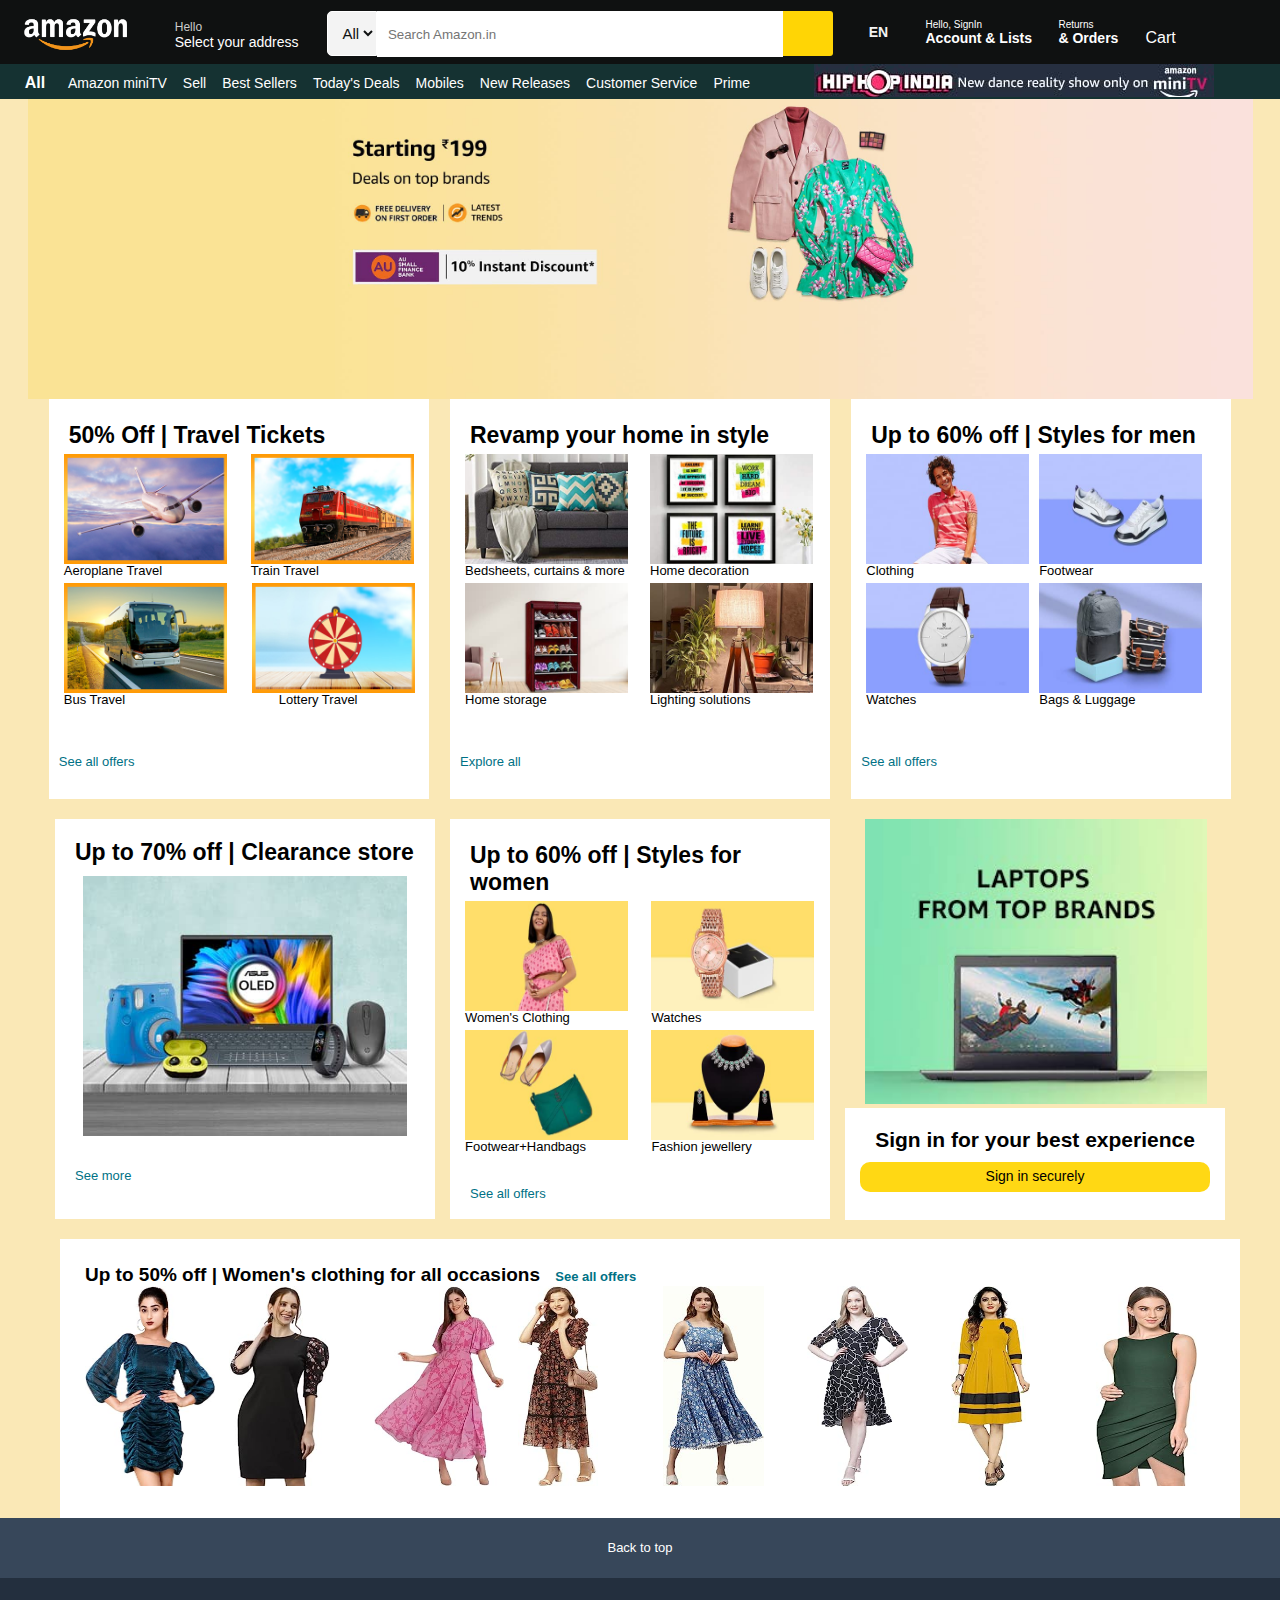
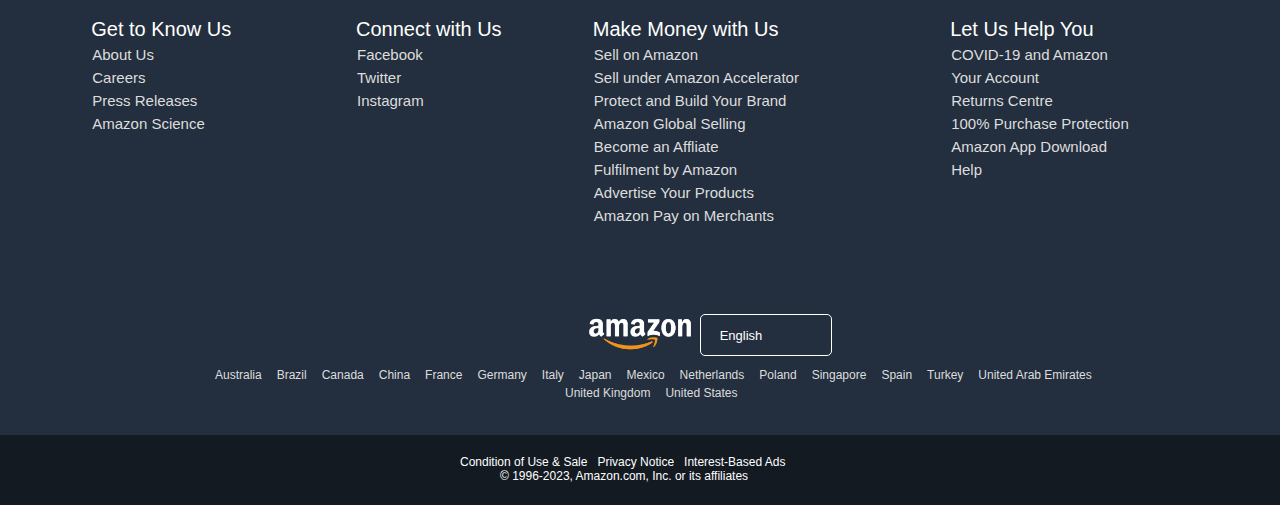
<file: Amazon-clone/clone-code/home.html>
<!DOCTYPE html>
<html lang="en">
<head>
    <meta charset="UTF-8">
    <meta name="viewport" content="width=device-width, initial-scale=1.0">
    <title>Online Shopping site in India: Shop Online for Mobiles, Books, Watches, Shoes and More - Amazon.in</title>
    <link rel="stylesheet" href="https://cdnjs.cloudflare.com/ajax/libs/font-awesome/6.4.0/css/all.min.css" integrity="sha512-iecdLmaskl7CVkqkXNQ/ZH/XLlvWZOJyj7Yy7tcenmpD1ypASozpmT/E0iPtmFIB46ZmdtAc9eNBvH0H/ZpiBw==" crossorigin="anonymous" referrerpolicy="no-referrer" />
    <link rel="stylesheet" href="../style/style.css">
</head>
<body>
    <header>
        <nav>
            <div class="nav-head-first">
                <div class="nav-left">
                    <div class="nav-logo border">
                        <a href="/clone-code/home.html" aria-label="amazon.in" class="amazon logo and progressive link for amazon website">
                            <span class="logo"></span>
                        </a>
                    </div>
                    <div class="nav-address">
                        <div class="nav-address-content">
                            <!--<span class="address-icon"><img src="../solo-product/add.png" alt="address-icon" class="icon"></span> -->
                            <a href="home.html" aria-label="amazon.in" class="Select your address">
                                <span class="address-progressive-content nav-line-1">Hello</span>
                                <span class="address-icon"></span>
                                <span class="address-progressive-content nav-line-2">Select your address</span>
                            </a>
                        </div>
                    </div>
                </div>
                <div class="nav-center">
                   <a href="home.html" class="nav-s">
                        <div class="nav-category nav-border">
                            <select name="All Categories" class="nav-select-category">
                                <option value="All Categories">All Categories</option>
                                <option value="Alexa Skill">Alexa Skill</option>
                                <option value="Baby">Baby</option>
                            </select>
                        </div>
                        <div class="nav-search">
                            <input type="text" name="Search Amazon.in" id="nav-amazon-search" class="nav-search-bar" placeholder="  Search Amazon.in">
                        </div>
                        <div class="nav-search-icon">
                            <i class="fa-solid fa-magnifying-glass"></i>
                        </div>
                   </a>
                </div>
                <div class="nav-right">
                    <div class="nav-choice-language">
                        <div class="nav-language">
                            <p class="language"><b>EN</b></p>
                        </div>
                    </div>
                    <div class="nav-account">
                        <div class="nav-signin">
                            <p class="nav-signin-hello">Hello, SignIn</p>
                        </div>
                        <div class="nav-login">
                            <p class="nav-login-hello"><b>Account & Lists</b></p>
                        </div>
                    </div>
                    <div class="nav-orders">
                        <div class="nav-return-orders-1">
                            <p class="nav-return-order">Returns</p>
                        </div>
                        <div class="nav-return-orders-2">
                            <p class="nav-return-order1"><b>& Orders</b></p>
                        </div>
                        <!-- Taking Rest Only For Today -->
                    </div>
                    <div class="nav-cart">
                        <div class="cart-icon">
                            <i class="fa-solid fa-cart-shopping"></i>
                        </div>
                        <div class="nav-order-cart">
                            <p class="cart-txt">Cart</p>
                        </div>
                    </div>
                </div>
            </div>
            <div class="nav-head-second">
                <div class="nav-second-left">
                    <div class="nav-icon-all">
                        <div class="nav-all">
                            <p class="nav-all-menu"><b>All</b></p>
                        </div>
                    </div>
                </div>
                <div class="nav-second-center">
                    <div class="nav-amazon-minitv"><p class="nav-minitv nav-font">Amazon miniTV</p></div>
                    <div class="nav-amazon-sell"><p class="nav-sell nav-font">Sell</p></div>
                    <div class="nav-amazon-best-seller"><p class="nav-best-seller nav-font">Best Sellers</p></div>
                    <div class="nav-amazon-today-deal"><p class="nav-today-deal nav-font">Today's Deals</p></div>
                    <div class="nav-amazon-mobile"><p class="nav-mobile nav-font">Mobiles</p></div>
                    <div class="nav-amazon-new-release"><p class="nav-new-release nav-font">New Releases</p></div>
                    <div class="nav-amazon-customer-service"><p class="nav-customer-service nav-font">Customer Service</p></div>
                    <div class="nav-amazon-prime"><p class="nav-prim nav-font">Prime</p></div>
                    <div class="nav-amazon-blanck"></div>
                </div>
                <div class="nav-second-right">
                    <span class="blank"></span>
                    <span class="nav-amazon-minitv-ad"></span>
                </div>
            </div>
        </nav>
    </header>
    <main>
        <div class="page1-start">
            <div class="page1-background-offer">
                <div class="page1-items">
                    <span class="background-offer"></span>
                </div>
                <div class="page1-item-boxes">
                    <div class="page1-items-box1">
                        <div class="page1-items-box1-heading">
                            <h3 class="travel-ticket-offers-text">50% Off | Travel Tickets</h3>
                        </div>
                        <div class="page1-items-box1-boxes">
                            <div class="page1-items-box1-boxes1">
                                <figure>
                                    <img src="../offers-on-travel-tickets/offers-on-travel-tickets-1.jpg" alt="Airplane - Tickets" class="tickets aeroplane-ticket">
                                    <figcaption>Aeroplane Travel</figcaption>
                                </figure>
                            </div>
                            <div class="page1-items-box1-boxes2">
                                <figure>
                                    <img src="../offers-on-travel-tickets/offers-on-travel-tickets-2.jpg" alt="Train - Tickets" class="tickets train-ticket">
                                    <figcaption>Train Travel</figcaption>
                                </figure>
                            </div>
                        </div>
                        <div class="page1-items-box1-boxes">
                            <div class="page1-items-box1-boxes3">
                                <figure>
                                    <img src="../offers-on-travel-tickets/offers-on-travel-tickets-3.jpg" alt="Bus - Tickets" class="tickets bus-tickets">
                                    <figcaption>Bus Travel</figcaption>
                                </figure>
                            </div>
                            <div class="page1-items-box1-boxes4">
                                <figure>
                                    <img src="../offers-on-travel-tickets/offers-on-travel-tickets-4.jpg" alt="Chance - To - Win - Lottery" class="tickets lottery-tickets">
                                    <figcaption class="lottery-text">Lottery Travel</figcaption>
                                </figure>
                            </div>
                        </div>
                        <div class="link-to-offer">
                            <a href="#" class="see-all-offers-wow">See all offers</a>
                        </div>
                    </div>
                    <div class="page1-items-box2">
                        <div class="page1-items-box2-heading">
                            <h3 class="revamp-home-style-txt">Revamp your home in style</h3>
                        </div>
                        <div class="page1-items-box2-boxes">
                            <div class="page1-items-box2-boxes1">
                                <figure>
                                    <img src="../revamp-your-home-in-style/revamp-your-home-in-style-1.jpg" alt="Bedsheets - curtains - & more" class="revamp Bedsheets-curtains-more">
                                    <figcaption>Bedsheets, curtains & more</figcaption>
                                </figure>
                            </div>
                            <div class="page1-items-box2-boxes2">
                                <figure>
                                    <img src="../revamp-your-home-in-style/revamp-your-home-in-style-2.jpg" alt="Home - decoration" class="revamp home-decoration">
                                    <figcaption>Home decoration</figcaption>
                                </figure>
                            </div>
                        </div>
                        <div class="page1-items-box2-boxes">
                            <div class="page1-items-box2-boxes3">
                                <figure>
                                    <img src="../revamp-your-home-in-style/revamp-your-home-in-style-3.jpg" alt="home - storage" class="revamp home-storage">
                                    <figcaption>Home storage</figcaption>
                                </figure>
                            </div>
                            <div class="page1-items-box2-boxes4">
                                <figure>
                                    <img src="../revamp-your-home-in-style/revamp-your-home-in-style-4.jpg" alt="Lighting - Solutions - revamp" class="revamp lighting-solutions-revamp">
                                    <figcaption class="lighting-solutions">Lighting solutions</figcaption>
                                </figure>
                            </div>
                        </div>
                        <div class="link-to-offer">
                            <a href="#" class="see-all-offers-wow">Explore all</a>
                        </div>
                    </div>
                    <div class="page1-items-box3">
                        <div class="page1-items-box3-heading">
                            <h3 class="style-for-men-head">Up to 60% off | Styles for men</h3>
                        </div>
                        <div class="page1-items-box3-boxes">
                            <div class="page1-items-box3-boxes1">
                                <figure>
                                    <img src="../style-for-men/style-for-men-1.jpg" alt="Men - Clothing" class="men-styles men-clothing">
                                    <figcaption>Clothing</figcaption>
                                </figure>
                            </div>
                            <div class="page1-items-box3-boxes2">
                                <figure>
                                    <img src="../style-for-men/style-for-men-2.jpg" alt="Men - Footwear" class="men-styles men-footwear">
                                    <figcaption class="footwear-txt">Footwear</figcaption>
                                </figure>
                            </div>
                        </div>
                        <div class="page1-items-box3-boxes">
                            <div class="page1-items-box3-boxes3">
                                <figure>
                                    <img src="../style-for-men/style-for-men-3.jpg" alt="Men - Watches" class="men-styles men-watches">
                                    <figcaption>Watches</figcaption>
                                </figure>
                            </div>
                            <div class="page1-items-box3-boxes4">
                                <figure>
                                    <img src="../style-for-men/style-for-men-4.jpg" alt="Men - Bags & Luggage" class="men-styles men-luggage">
                                    <figcaption class="bags-n-luggage">Bags & Luggage</figcaption>
                                </figure>
                            </div>
                        </div>
                        <div class="link-to-offer">
                            <a href="#" class="see-all-offers-wow">See all offers</a>
                        </div>
                    </div>
                </div>
            </div>
        </div>
        <div class="page2-start">
            <div class="page2-item-boxes">
                <div class="page2-items-box1">
                    <div class="page2-items-box1-heading">
                        <h3 class="clearance-store-heading">Up to 70% off | Clearance store</h3>
                    </div>
                    <div class="page2-items-box1-boxes">
                        <img src="../solo-product/clearance-store.jpg" alt="Clearance - Store - Items" class="clearance-store">
                    </div>
                    <div class="link-to-offer-see-more">
                        <a href="#" class="see-more-offer">See more</a>
                    </div>
                </div>
                <div class="page2-items-box2">
                    <div class="page2-items-box2-heading">
                        <h3 class="styles-for-women-head">Up to 60% off | Styles for women</h3>
                    </div>
                    <div class="page2-items-box2-boxes">
                        <div class="page2-items-box2-boxes1">
                            <div class="page2-items-box2-boxes1-box1">
                                <figure>
                                    <img src="../style-for-women/style-for-women-1.jpg" alt="Women's - Clothing" class="women-style women-clothing">
                                    <figcaption>Women's Clothing</figcaption>
                                </figure>
                            </div>
                            <div class="page2-items-box2-boxes1-box2">
                                <figure>
                                    <img src="../style-for-women/style-for-women-2.jpg" alt="Women's - Footwear&Handbags" class="women-style women-footwear-handbags">
                                    <figcaption>Footwear+Handbags</figcaption>
                                </figure>
                            </div>
                        </div>
                        <div class="page2-items-box2-boxes2">
                            <div class="page2-items-box2-boxes1-box1">
                                <figure>
                                    <img src="../style-for-women/style-for-women-3.jpg" alt="Women's Watches" class="women-style women-watches">
                                    <figcaption>Watches</figcaption>
                                </figure>
                            </div>
                            <div class="page2-items-box2-boxes1-box2">
                                <figure>
                                    <img src="../style-for-women/style-for-women-4.jpg" alt="Women's Fashion jewellery" class="women-style women-jewellery">
                                    <figcaption>Fashion jewellery</figcaption>
                                </figure>
                            </div>
                        </div>
                    </div>
                    <div class="link-to-offer-see-more">
                        <a href="#" class="see-more-offer">See all offers</a>
                    </div>
                </div>
                <div class="page2-items-box3">
                    <div class="page2-items-box3-boxes1">
                        <a href="#">
                            <img src="../solo-product/laptop-from-top-brand-ad.jpg" alt="Top Brand Laptop" class="ad-laptop">
                        </span></a>
                    </div>
                    <div class="page2-items-box3-boxes2">
                        <div class="page2-items-box3-boxes2-box1">
                            <h3 class="signin-experience">Sign in for your best experience</h3>
                        </div>
                        <div class="page2-items-box3-boxes2-box2">
                            <div class="page2-items-box3-boxes2-box2-border">
                                <p class="sigin-securely">Sign in securely</p>
                            </div>
                        </div>
                    </div>
                </div>
            </div>
            <div class="page2-item-boxes2">
                <div class="page2-items-boxes-head">
                    <div class="page2-items-boxes-head1">Up to 50% off | Women's clothing for all occasions <a href="#" class="see-more-offer">See all offers</a></div>
                </div>
                <div class="page2-items-boxes-top-sale">
                    <div class="sale-items-1 sale-win">
                        <img src="../women-cloths-50-off/50-off-women-cloths-1.jpg" alt="" class="sale-women-cloths next-level">
                    </div>
                    <div class="sale-item-2 sale-win">
                        <img src="../women-cloths-50-off/50-off-women-cloths-2.jpg" alt="" class="sale-women-cloths">
                    </div>
                    <div class="sale-items-3 sale-win">
                        <img src="../women-cloths-50-off/50-off-women-cloths-3.jpg" alt="" class="sale-women-cloths next-level-2">
                    </div>
                    <div class="sale-item-4 sale-win">
                        <img src="../women-cloths-50-off/50-off-women-cloths-4.jpg" alt="" class="sale-women-cloths next-level-3">
                    </div>
                    <div class="sale-items-5 sale-win">
                        <img src="../women-cloths-50-off/50-off-women-cloths-5.jpg" alt="" class="sale-women-cloths">
                    </div>
                    <div class="sale-item-6 sale-win">
                        <img src="../women-cloths-50-off/50-off-women-cloths-6.jpg" alt="" class="sale-women-cloths">
                    </div>
                    <div class="sale-items-7 sale-win">
                        <img src="../women-cloths-50-off/50-off-women-cloths-7.jpg" alt="" class="sale-women-cloths next-level-7">
                    </div>
                    <div class="sale-item-8 sale-win">
                        <img src="../women-cloths-50-off/50-off-women-cloths-8.jpg" alt="" class="sale-women-cloths">
                    </div>
                </div>
            </div>
        </div>
    </main>
    <footer>
        <div class="footer-page1-start">
            <div class="footer-page1-box1">
                <a href="#top" class="back-to-top">Back to top</a>
                <div class="footer-blank-page"></div>
            </div>
            <div class="footer-page1-box2">
                <div class="footer-table1">
                    <div class="footer-table1-head">Get to Know Us</div>
                    <div class="footer-table1-li">
                        <ul>
                            <li><a href="#">About Us</a></li>
                            <li><a href="#">Careers</a></li>
                            <li><a href="#">Press Releases</a></li>
                            <li><a href="#">Amazon Science</a></li>
                        </ul>
                    </div>
                </div>
                <div class="footer-table2">
                    <div class="footer-table2-head">Connect with Us</div>
                    <div class="footer-table1-li">
                        <ul>
                            <li><a href="#">Facebook</a></li>
                            <li><a href="#">Twitter</a></li>
                            <li><a href="#">Instagram</a></li>
                        </ul>
                    </div>
                </div>
                <div class="footer-table3">
                    <div class="footer-table3-head">Make Money with Us</div>
                    <div class="footer-table1-li">
                        <ul>
                            <li><a href="#">Sell on Amazon</a></li>
                            <li><a href="#">Sell under Amazon Accelerator</a></li>
                            <li><a href="#">Protect and Build Your Brand</a></li>
                            <li><a href="#">Amazon Global Selling</a></li>
                            <li><a href="#">Become an Affliate</a></li>
                            <li><a href="#">Fulfilment by Amazon</a></li>
                            <li><a href="#">Advertise Your Products</a></li>
                            <li><a href="#">Amazon Pay on Merchants</a></li>
                        </ul>
                    </div>
                </div>
                <div class="footer-table4">
                    <div class="footer-table4-head">Let Us Help You</div>
                    <div class="footer-table1-li">
                        <ul>
                            <li><a href="#">COVID-19 and Amazon</a></li>
                            <li><a href="#">Your Account</a></li>
                            <li><a href="#">Returns Centre</a></li>
                            <li><a href="#">100% Purchase Protection</a></li>
                            <li><a href="#">Amazon App Download</a></li>
                            <li><a href="#">Help</a></li>
                        </ul>
                    </div>
                </div>
            </div>
            <div class="footer-page1-box3">
                <div class="footer-page1-box3-center">
                    <div class="amazon-footer-logo">
                        <img src="../amazon-logo/amazon_logo.png" alt="logo" class="amazon-logo-footer">
                    </div>
                    <div class="choose-language">
                        <p class="english-center">English</p>
                    </div>
                    <div class="footer-blank"></div>
                </div>
            </div>
            <div class="footer-page1-box4">
                <div class="footer-country1">
                    <ul class="country-1">
                        <li class="list"><a href="#" id="list">Australia</a></li>
                        <li class="list"><a href="#" id="list">Brazil</a></li>
                        <li class="list"><a href="#" id="list">Canada</a></li>
                        <li class="list"><a href="#" id="list">China</a></li>
                        <li class="list"><a href="#" id="list">France</a></li>
                        <li class="list"><a href="#" id="list">Germany</a></li>
                        <li class="list"><a href="#" id="list">Italy</a></li>
                        <li class="list"><a href="#" id="list">Japan</a></li>
                        <li class="list"><a href="#" id="list">Mexico</a></li>
                        <li class="list"><a href="#" id="list">Netherlands</a></li>
                        <li class="list"><a href="#" id="list">Poland</a></li>
                        <li class="list"><a href="#" id="list">Singapore</a></li>
                        <li class="list"><a href="#" id="list">Spain</a></li>
                        <li class="list"><a href="#" id="list">Turkey</a></li>
                        <li class="list"><a href="#" id="list">United Arab Emirates</a></li>
                    </ul>
                </div>
                <div class="footer-country2">
                    <ul class="country-2">
                        <li class="list"><a href="#" id="list">United Kingdom</a></li>
                        <li class="list"><a href="#" id="list">United States</a></li>
                    </ul>
                </div>
            </div>
            <div class="footer-page1-box5">
                <div class="footer-page1-box5-list1">
                    <div class="conditions new-new">
                        <span>Condition of Use & Sale</span>
                    </div>
                    <div class="privacy new-new">Privacy Notice</div>
                    <div class="interest new-new">Interest-Based Ads</div>
                </div>
                <div class="footer-page1-box5-list2">
                    <div class="amazon-com">&copy; 1996-2023, Amazon.com, Inc. or its affiliates</div>
                </div>
            </div>
        </div>
    </footer>
</body>
</html>
</file>
<file: Amazon-clone/style/style.css>
* {
    margin: 0;
    font-family: Arial, Helvetica, sans-serif;
    border: border-box;
}
/* Header navigator*/
html {
    width: 100%;
    height: 100%;
}

body {
    width: 100%;
    border: border-box;
    background-color: hwb(44 53% 3% / 0.612);
}

nav {
    background-color: #153232;
    color: white;
    height: 99px;
    font: 14px Arial, sans-serif;
    cursor: pointer;
}

/*First navigator for logo and basic feature*/

.nav-head-first {
    background-color: #0F1111;
    height: 60px;
    width: 100%;
    margin: 0px 0px 0px 0px;
    padding: 4px 0px 0px 0px;
    display: inline-flex;

}

/* Logo */
.logo {
    background-image: url("../amazon-logo/amazon_logo.png");
    background-size: cover;
    height: 50px;
    width: 128.75px;
    background-position: left 30%;
}

.border, div.nav-address, .nav-select-category, .nav-search-bar {
    border: 1px solid transparent;
    border-radius: 3px;
}

.border:hover, div.nav-address:hover {
    border: 1px solid white;
    border-radius: 3px;
}

.nav-logo {
    height: 50px;
    width: 128.75px;
    display: flex;
    margin-right: 2px;
}

.nav-left{
    height: 60px;
    width: 300px;
    display: flex;  
    background-color: #0F1111;
    float: left;
    margin-left: 10px;
} 

.nav-line-1 {
    font-size: 12px;
    color: #ccc;
    margin-top: 10px;
    padding-right: 0;
    padding-left: 20px;
}

.nav-line-2 {
    font-size: 14px;
    color: white;
    padding-left: 20px;
    font-weight: 300;
}

.address-icon {
    background-image: url("../solo-product/add.png");
    background-repeat: no-repeat;
    width: 15px;
    height: 18px;
}

.nav-line-1, .nav-line-2 {
    width: 120.74px;
    float: left;
    clear: both;
    display: flex;
    white-space: nowrap;
    font-family: Arial, Helvetica, sans-serif;
    font-weight: 500;
}

.nav-address-content{
    margin: 5px 2px 5px 0px;
    padding: 0px 9px;
}

div.nav-address {
    display: flex;
    width: 163.484;
    height: 50px;
    margin-left: 2px;
}

/*Select Category*/
.nav-center {
    height: 60px;
    width: 530px;
    display: inline-flex;
    align-items: center;
    background-color: #0F1111;
    padding-left: 10px;
}

.nav-select-category {
    width: 50px;
    padding-left: 10px;
    font-size: 15px;
    color: #0F1111;
    background-color: #f3f3f3;
    border-top-left-radius: 5px;
    border-bottom-left-radius: 5px;
    border: 1px solid white;
    border-top-right-radius: 0px;
    border-bottom-right-radius: 0px;
}

.nav-search-bar , .nav-select-category, .nav-search-icon{
    height: 45px;
    display: flex;
    border: 1px solid hidden;
}

.nav-search-bar {
    width: 400px;
    height: 42px;
    margin: 0px;
    border-radius: 0px;
    border: 1px solid white;

}

.nav-s {
    display: inline-flex;
    border: 2px solid hidden;
    border-radius: 7px;
    margin: 10px;
    text-decoration: none;
}

.nav-s:hover {
    border: 2px solid rgb(255, 213, 5);
}

.nav-select-category:hover {
    border: 2px solid rgb(255, 213, 5);
}

.nav-search-icon{
    display: flex;
    color: black;
    background-color: rgb(255, 213, 5);
    width: 50px;
    border-top-right-radius: 3px;
    border-bottom-right-radius: 3px;
}

.fa-magnifying-glass {
    font-size: 20px;
    padding-top: 12px;
    padding-left: 12px
}
/* Navigator right side start*/
.nav-right {
    width:500px;
    height: 60px;
    background-color: #0F1111;
    display: inline-flex;
}

.nav-choice-language{
    width: 70px;
    height: 50px;
    margin-right: 4px;
}

.language {
    font-family: arial, monospace;
    text-align: center;
    padding-top: 20px;
    color: #f3f3f3;
}

.nav-choice-language:hover, .nav-cart:hover, .nav-account:hover, .nav-orders:hover, .nav-second-left:hover, .nav-amazon-minitv:hover, .nav-amazon-sell:hover, .nav-amazon-best-seller:hover, .nav-amazon-today-deal:hover, .nav-amazon-mobile:hover, .nav-amazon-new-release:hover, .nav-amazon-customer-service:hover, .nav-amazon-prime:hover {
    border: 1px solid white;
    border-radius: 3px;
}

.nav-account {
    width: 120px;
    height: 50px;
    padding-left: 8px;
}

.nav-signin-hello, .nav-return-order {
    padding-top: 15px;
    font-size: 10px;
}

.nav-return-order1 {
    padding-left: 0px;
}

.nav-orders {
    margin-left: 3px;
    display: block;
    height: 50px;
    width: 80px;
    text-align: center;
    text-align: left;
    padding-left: 10px;
}

.nav-cart {
    display: block;
    border-radius: 3px;
    width: 70px;
    height: 50px;
    display: flex;
    padding-left: 2px;
}

.fa-cart-shopping {
    font-size: 25px;
    display: flex;
    padding-top: 18px;
    padding-left: 5px;
}

.cart-txt {
    font-size: 16px;
    display: flex;
    padding-top: 25px;
}

/* Second Navigation Add and Item Choice */

.nav-head-second {
    background-color: #153232;
    width: content;
    height: 35px;
    display: inline-flex;
}

.nav-second-left {
    height: 33px;
    width: 50px;
    background-color: #153232;
    margin-left: 10px;
}

.nav-all-menu, .nav-amazon-minitv, .nav-amazon-sell, .nav-amazon-best-seller, .nav-amazon-today-deal, .nav-amazon-mobile, .nav-amazon-new-release, .nav-amazon-customer-service, .nav-amazon-prime {
    font-family: Arial, sans-serif, monospace;
    font-size: 16px;
    text-align: center;
    padding-top: 10px;
}

.nav-second-center {
    display: flex;
    background-color: #153232;
}

.nav-amazon-minitv, .nav-amazon-sell, .nav-amazon-best-seller, .nav-amazon-today-deal, .nav-amazon-mobile, .nav-amazon-new-release, .nav-amazon-customer-service, .nav-amazon-prime {
    padding: 9px 6px 0px 6px;
    margin: 2px;
}

.nav-font {
    font-size: 14px;
}

.nav-second-right {
    height: 35px;
    background-color: #153232;
    width: 457px;
    display: flex;
}

.blank {
    width: 60px;
    height: 32px;
}

.nav-amazon-minitv-ad {
    background-image: url("../solo-product/header-second-top-nav-mini-tv.jpg");
    background-repeat: no-repeat;
    display: flex;
    height: 33px;
    width: 430px;
}

.nav-amazon-minitv-ad:hover {
    border: 1px solid white;
}

/* Start Writing Pages */

main {
    width: 1225px;
    display: flex;
    flex-direction: column;
    align-items: center;
    justify-content: center;
    margin: 0 auto;
}

.background-offer {
    background-image: url("../solo-product/sale-header.jpg");
    background-size:cover;
    width: 1225px;
    height: 300px;
    display: block;
    cursor: pointer;
}

.page1-item-boxes, .page2-item-boxes {
    display: flex;
    justify-content: space-evenly;
    margin-bottom: 20px;
}

.page1-items-box1, .page1-items-box2, .page1-items-box3, .page2-items-box1, .page2-items-box2 {
    height: 400px;
    width: 380px;
    background-color: white;
    justify-content: space-evenly;
    display: block;
}

.travel-ticket-offers-text, .revamp-home-style-txt, .clearance-store-heading, .style-for-men-head, .styles-for-women-head{
    padding: 20px 0px 0px 10px;
    font-size: 23px;
}

.tickets, .revamp, .men-styles, .women-style {
    width: 163px;
    height: 110px;
    margin: 5px;
}

.page1-items-box1-boxes, .page1-items-box3-boxes, .page2-items-box1-boxes, .page2-items-box2-boxes {
    display: flex;
    justify-content: space-evenly;
    margin: auto 10px auto 10px;
}

figcaption {
    float: left;
    padding-left: 5px;;
    font-size: 13px;
    margin-top: -10px;
}

.lighting-solutions-revamp {
    padding-left: 27px;
}

.lottery-text, .lighting-solutions {
    padding-left: 32px;
}

.bags-n-luggage {
    padding-left: 5px;
}

.page1-items-box3-boxes2 {
    padding-left: 18px;
}

.page1-items-box2-boxes3, .page1-items-box2-boxes1 {
    padding-left: 5px;
    margin-left: 5px;
}
.page1-items-box2-boxes {
    display: flex;
    margin: 0px 0px 0px 0px;
    padding: 0px 0px 0px 0px;
}

.page1-items-box2-boxes4 {
    margin-left: -15px;
}

.page1-items-box2-boxes2 {
    margin: 0px;
    padding-right: 12px;
}

.page1-items-box1-boxes4 {
    padding-left: 15px;
}

.see-all-offers-wow, .see-more-offer {
    text-decoration: none;
    font-size: 13px;
    padding-left: 10px;
    color: #007185;
}

.see-all-offers-wow:hover, .see-more-offer:hover {
    color: #b25f07;
}

.link-to-offer {
    padding-top: 45px;
}

.page1-items-box3-boxes2, .page1-items-box3-boxes1, .page1-items-box3-boxes3, .page1-items-box3-boxes4, .page1-items-box1-boxes1, .page1-items-box1-boxes2, .page1-items-box1-boxes3, .page1-items-box1-boxes4, .page1-items-box2-boxes1, .page1-items-box2-boxes2, .page1-items-box2-boxes3, .page1-items-box2-boxes4 {
    display: block;
    float: left;
}

.page1-items-box2-boxes2, .page1-items-box3-boxes2 {
    margin-left: -20px;
}

.page1-items-box3-boxes2 {
    margin-left: -27px;
}

img {
    cursor: pointer;
}

/* Page 2 starto*/
.page2-start {
    display: block;
}

.clearance-store {
    width: 90%;
    height: 90%;
    margin-top: 10px;
}

.clearance-store-heading {
    margin-left: 10px;
}

.link-to-offer-see-more {
    margin-top: 30px;
    margin-left: 10px;
}

.page2-items-box2-heading, .page1-items-box1-heading, .page1-items-box2-heading, .page1-items-box3-heading {
    padding: 3px 10px 0px 10px;
}

.ad-laptop {
    width: 90%;
    height: 70%;
    padding: 0px 10px 0px 20px;
}

.page2-items-box3 {
    height: 400px;
    width: 380px;
    display: block;
}

.page2-items-box3-boxes2 {
    background-color: white;
    width: 380px;
    height: 28%;
}

.signin-experience {
    text-align: center;
    padding-top: 20px;
    font-size: 21px;
    font-family: arial, Courier, monospace;
}

.page2-items-box3-boxes2-box2-border {
    width: 350px;
    background-color: #ffd814;
    height: 30px;
    border-radius: 10px;
    margin-left: 15px;
    margin-top: 10px;
}

.sigin-securely {
    text-align: center;
    padding-top: 6px;
    font-size: 14px;
}

.page2-items-box3-boxes2-box2-border:hover {
    background-color: #e5c834;
}

/* page2 head simple*/

.page2-item-boxes2 {
    width: 1180px;
    height: 279px;
    background-color: white;
    margin-left: 20px;
}

.page2-items-boxes-head1 {
    text-align: left;
    padding-left: 25px;
    padding-top: 25px;
    font-size: 19px;
    font-weight: bolder;
    font-family: arial, Courier, monospace;
}

.page2-items-boxes-head {
    display: flex;
}

.page2-items-boxes-top-sale {
    display: flex;
    align-items: center;
    margin-left: 25px;
}

.sale-women-cloths {
    width: 70%;
    height: 200px;
}

.next-level {
    width: 130px;
}

.next-level-2 {
    width: 130px
}

.next-level-3 {
    width: 80px;
}

.next-level-7 {
    width: 79px;
}

.sale-win {
    width: 145px;
    height: 200px;
    align-items: center;
}

/*footer start*/

.footer-page1-box1 {
    width: 100%;
    height: 40px;
    background-color: #37475A;
    text-align: center;
    padding-top: 20px;
    margin: 0 auto;
}

.footer-blank-page {
    width: 100%;
    height: 9px;
    margin: 0 auto;
    background-color: #37475A;
}

.back-to-top{
    text-decoration: none;
    color: white;
    font-size: 13px;
    list-style: none;
    text-align: left;
}

.footer-page1-box2 {
    width: 100%;
    height: 280px;
    background-color: #232f3e;
    display: flex;
    justify-content: space-evenly;
    padding-top: 40px;
    margin: 0 auto;
}

ul {
    list-style: none;
    margin-right: 60px;
}

a {
    color: #dddddd;
    font-size: 15px;
    text-decoration: none;
}

.footer-table1, .footer-table2, .footer-table3, .footer-table4 {
    color: white;
    display: block;
}

li {
    display: block;
    padding-bottom: 5px;
}

.footer-table1-li {
    margin-left: -39px;
}

.footer-table1-head, .footer-table2-head, .footer-table3-head, .footer-table4-head {
    font-size: 20px;
    padding-bottom: 5px;
}

.footer-page1-box3-center {
    text-align: center;
}

.footer-page1-box3 {
    width: 100%;
    height: 70px;
    background-color: #232f3e;
    margin: 0 auto;
}

.amazon-logo-footer {
    width: 10%;
    height: 100%;
}

.choose-language {
    border: 0.2px solid white;
    width: 130px;
    height: 40px;
    margin-left: 700px;
    margin-top: -60px;
    border-radius: 5px;
}

.english-center {
    color: white;
    padding: 13px 0px 0px 0px;
    font-size: 13px;
    margin-left: -50px;
}

.footer-country1, .footer-country2 {
    display: flex;
    color: #dddddd;
}

.footer-page1-box4 {
    width: 100%;
    height: 70px;
    background-color: #232f3e;
    margin-top: -3px !important;
    margin: 0 auto;
    display: block;
}

.country-1 , .country-2{
    list-style: none;
    display: flex;
    padding-left: 200px;
}

.list {
    padding-left: 15px;
}

#list {
    font-size: 12px;
}

.country-2 {
    margin-left: 350px;
    margin-top: -5px;
}

.footer-page1-box5 {
    width: 100%;
    margin: 0 auto;
    height: 70px;
    background-color: #131a22;
    display: block;
}

.footer-page1-box5-list1 {
    padding-top: 20px;
    color: white;
    font-size: 12px;
    display: flex;
    margin-left: 450px;
}

.footer-page1-box5-list2 {
    color: white;
    font-size: 12px;
    margin-left: 500px;
}

.new-new {
    padding-left: 10px;
}
</file>
